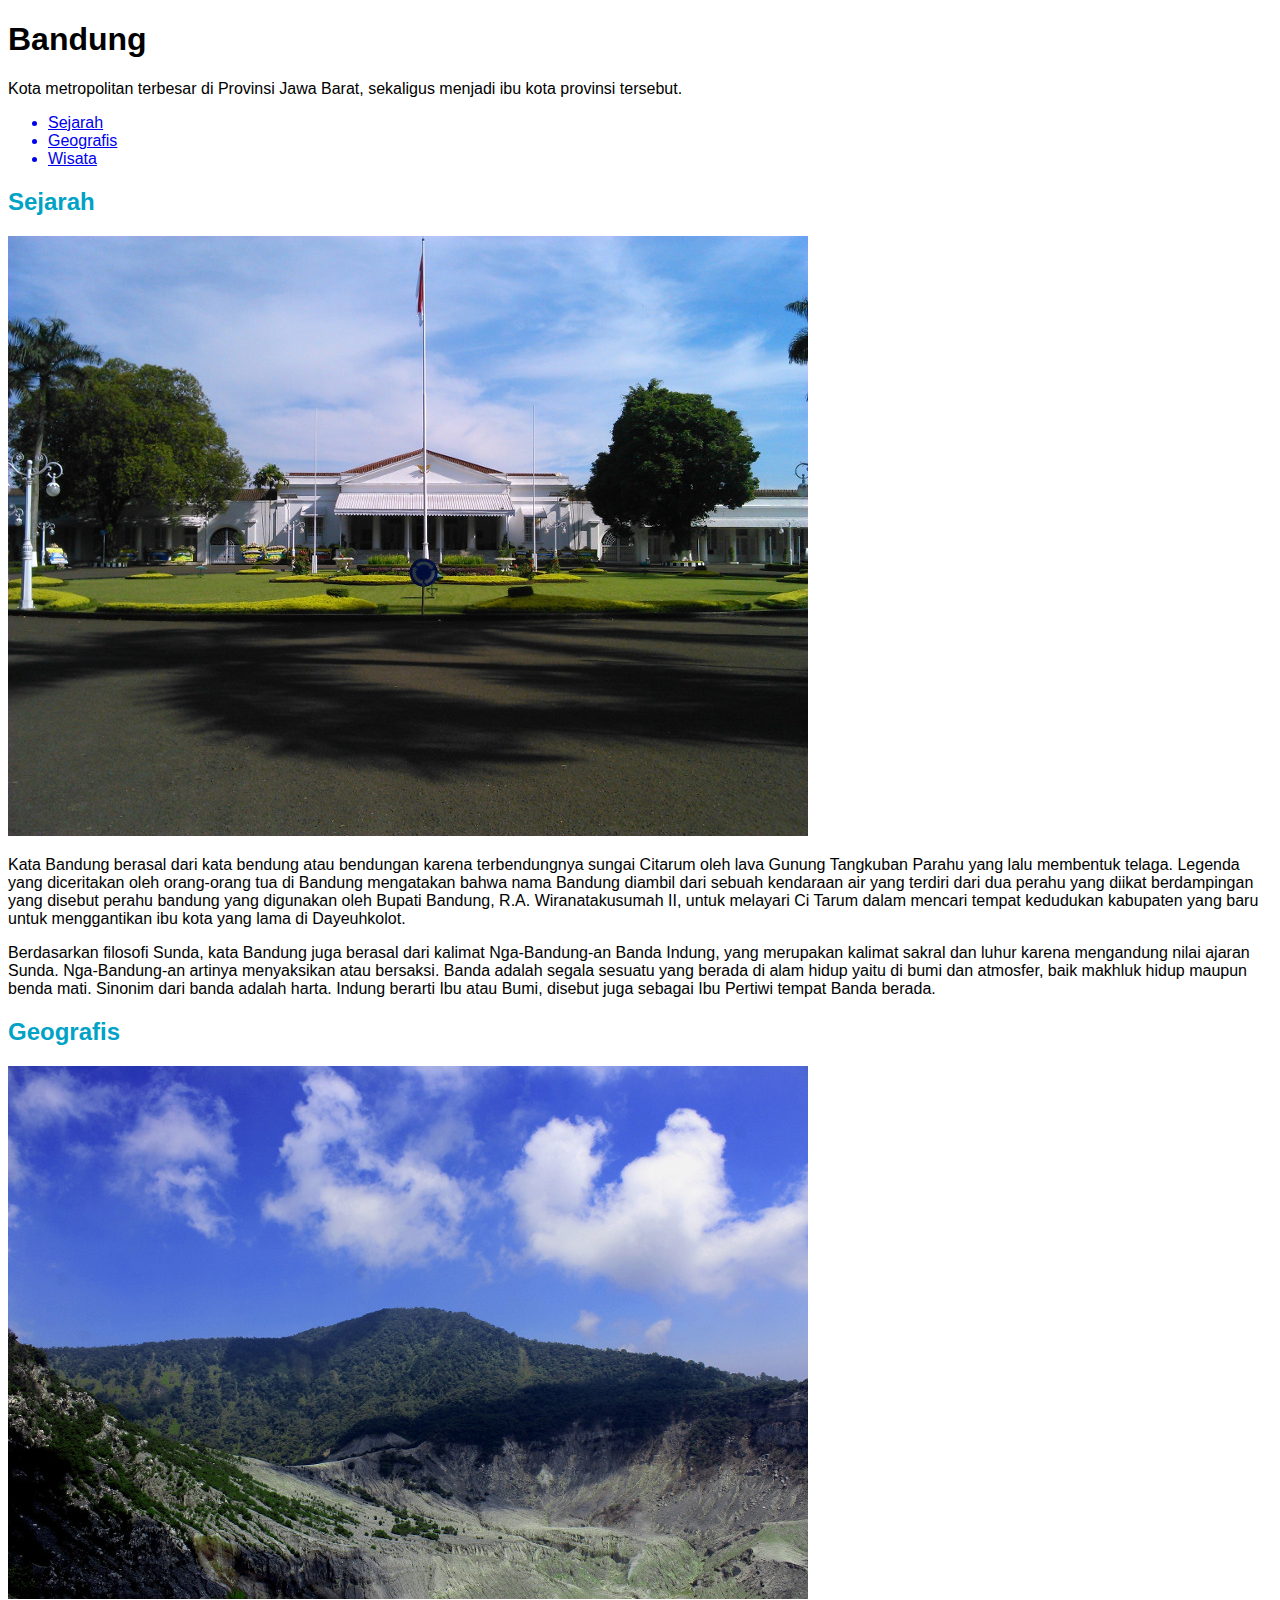
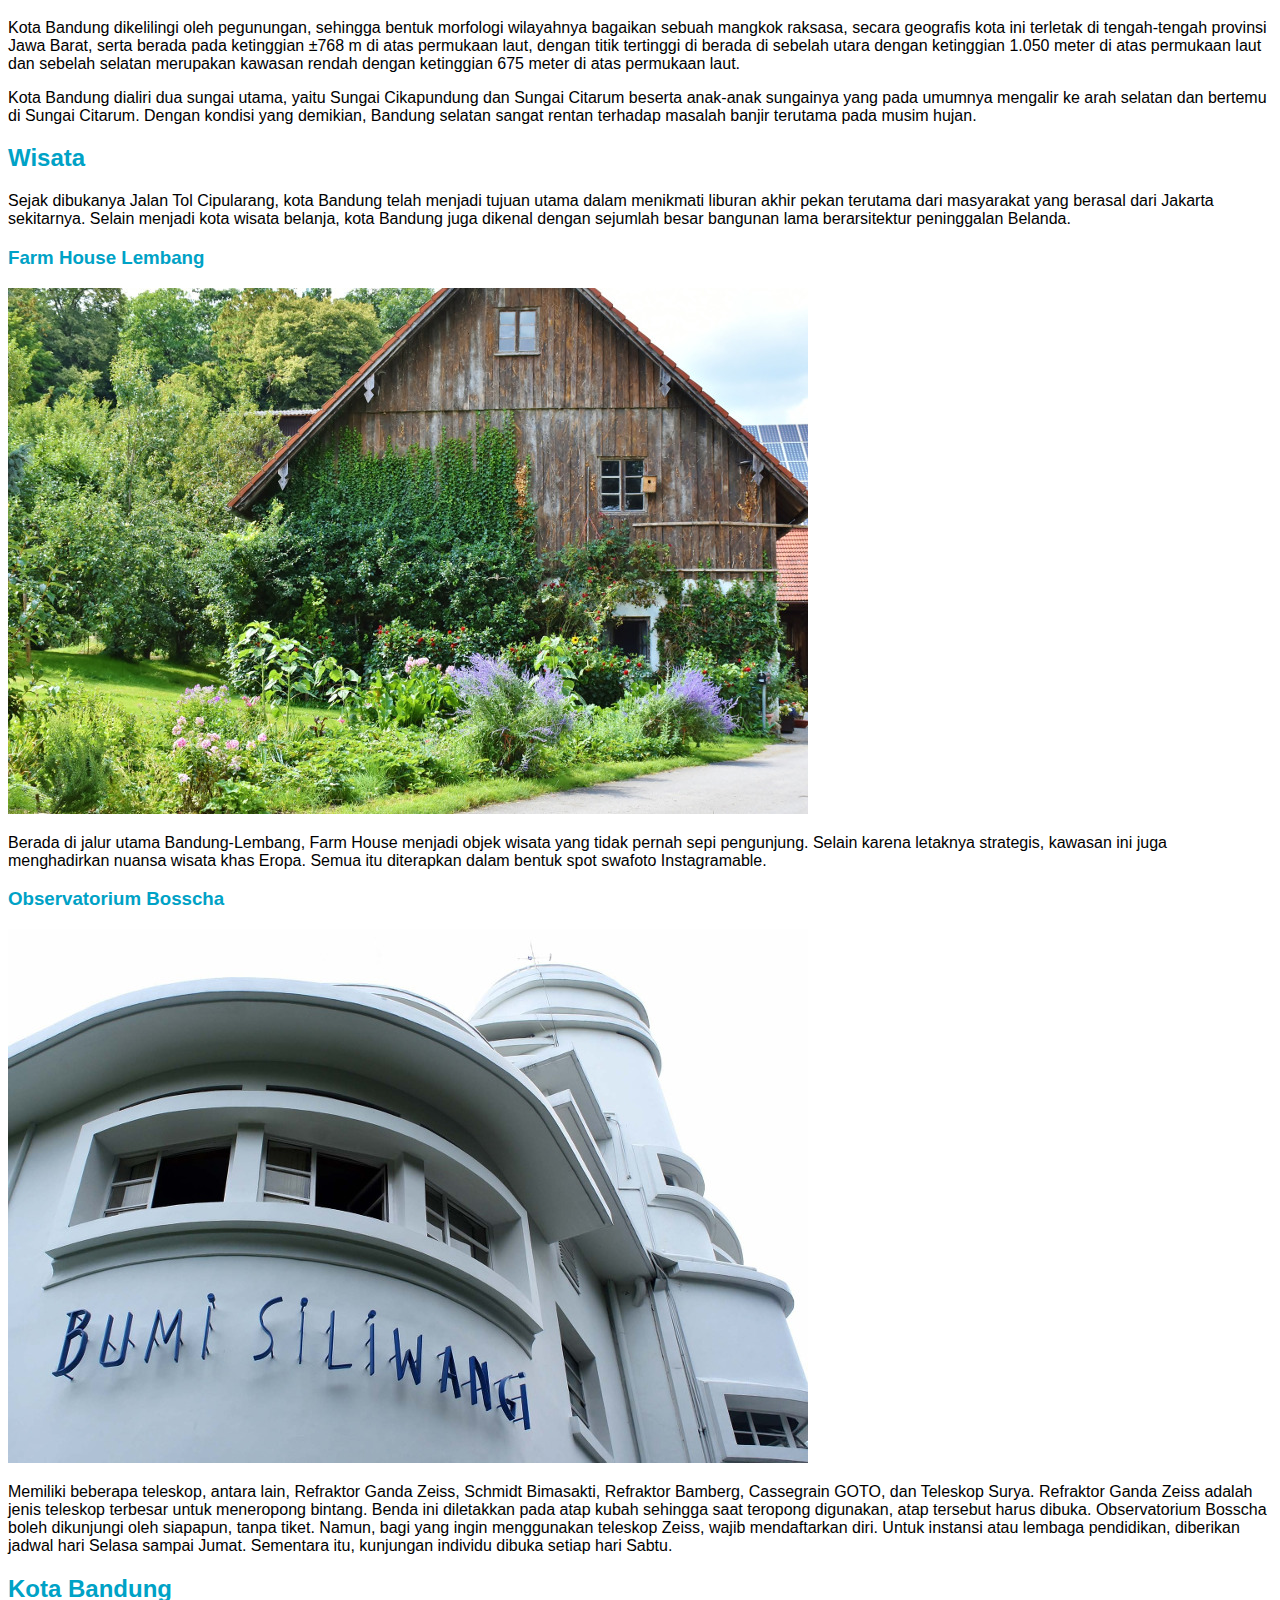
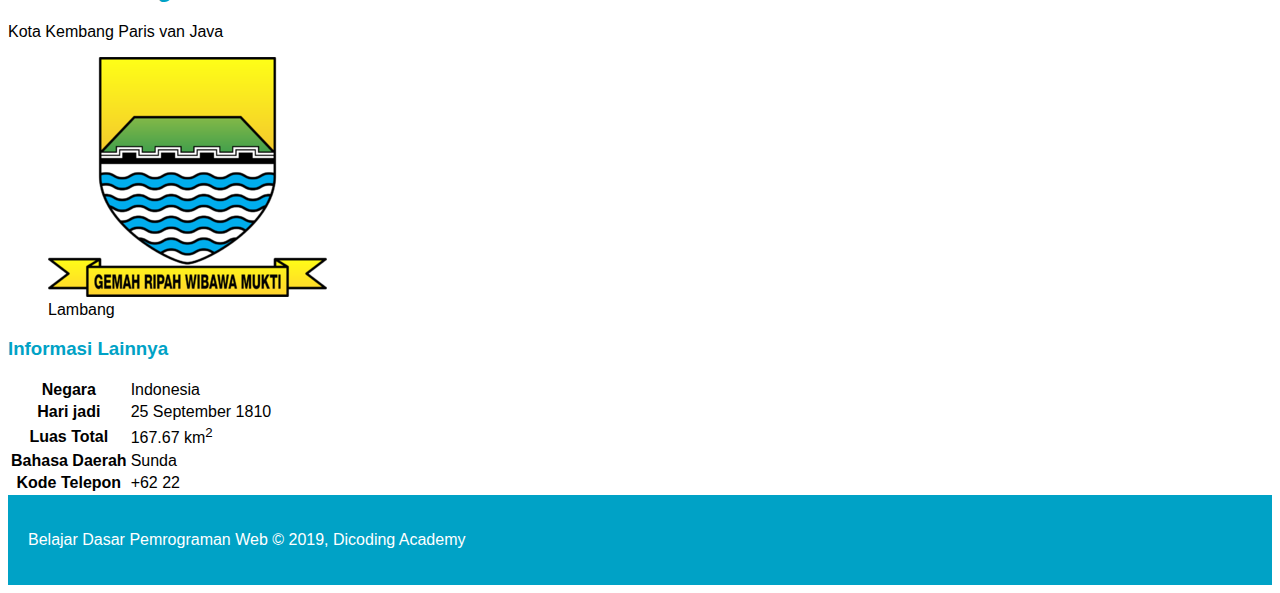
<file: Dicoding Indonesia/HTML/index.html>
<!DOCTYPE html>
<html lang="en">
  <head>
    <meta charset="UTF-8" />
    <meta name="viewport" content="width=device-width, initial-scale=1.0" />
    <title>Document</title>
    <link rel="stylesheet" href="assets/styles/style.css" />
  </head>
  <body>
    <header>
      <div class="jumbotron">
        <h1>Bandung</h1>
        <p>
          Kota metropolitan terbesar di Provinsi Jawa Barat, sekaligus menjadi
          ibu kota provinsi tersebut.
        </p>
      </div>
      <nav>
        <ul>
          <a href="#sejarah"><li>Sejarah</li></a>
          <a href="#geografis"><li>Geografis</li></a>
          <a href="#wisata"><li>Wisata</li></a>
        </ul>
      </nav>
    </header>
    <main>
      <div id="content">
        <article id="sejarah" class="card">
          <h2>Sejarah</h2>
          <img
            src="assets/image/history.jpg"
            class="featured-image"
            alt="Sejarah"
            srcset=""
          />
          <p>
            Kata Bandung berasal dari kata bendung atau bendungan karena
            terbendungnya sungai Citarum oleh lava Gunung Tangkuban Parahu yang
            lalu membentuk telaga. Legenda yang diceritakan oleh orang-orang tua
            di Bandung mengatakan bahwa nama Bandung diambil dari sebuah
            kendaraan air yang terdiri dari dua perahu yang diikat berdampingan
            yang disebut perahu bandung yang digunakan oleh Bupati Bandung, R.A.
            Wiranatakusumah II, untuk melayari Ci Tarum dalam mencari tempat
            kedudukan kabupaten yang baru untuk menggantikan ibu kota yang lama
            di Dayeuhkolot.
          </p>

          <p>
            Berdasarkan filosofi Sunda, kata Bandung juga berasal dari kalimat
            Nga-Bandung-an Banda Indung, yang merupakan kalimat sakral dan luhur
            karena mengandung nilai ajaran Sunda. Nga-Bandung-an artinya
            menyaksikan atau bersaksi. Banda adalah segala sesuatu yang berada
            di alam hidup yaitu di bumi dan atmosfer, baik makhluk hidup maupun
            benda mati. Sinonim dari banda adalah harta. Indung berarti Ibu atau
            Bumi, disebut juga sebagai Ibu Pertiwi tempat Banda berada.
          </p>
        </article>
        <article id="geografis" class="card">
          <h2>Geografis</h2>
          <img
            src="assets/image/geografis.jpg"
            class="featured-image"
            alt="Geografis"
            srcset=""
          />
          <p>
            Kota Bandung dikelilingi oleh pegunungan, sehingga bentuk morfologi
            wilayahnya bagaikan sebuah mangkok raksasa, secara geografis kota
            ini terletak di tengah-tengah provinsi Jawa Barat, serta berada pada
            ketinggian ±768 m di atas permukaan laut, dengan titik tertinggi di
            berada di sebelah utara dengan ketinggian 1.050 meter di atas
            permukaan laut dan sebelah selatan merupakan kawasan rendah dengan
            ketinggian 675 meter di atas permukaan laut.
          </p>

          <p>
            Kota Bandung dialiri dua sungai utama, yaitu Sungai Cikapundung dan
            Sungai Citarum beserta anak-anak sungainya yang pada umumnya
            mengalir ke arah selatan dan bertemu di Sungai Citarum. Dengan
            kondisi yang demikian, Bandung selatan sangat rentan terhadap
            masalah banjir terutama pada musim hujan.
          </p>
        </article>
        <article id="wisata" class="card">
          <h2>Wisata</h2>
          <p>
            Sejak dibukanya Jalan Tol Cipularang, kota Bandung telah menjadi
            tujuan utama dalam menikmati liburan akhir pekan terutama dari
            masyarakat yang berasal dari Jakarta sekitarnya. Selain menjadi kota
            wisata belanja, kota Bandung juga dikenal dengan sejumlah besar
            bangunan lama berarsitektur peninggalan Belanda.
          </p>
          <section>
            <h3 id="farm-house">Farm House Lembang</h3>
            <img
              src="assets/image/farm-house.jpg"
              class="featured-image"
              alt="farm-house"
              srcset=""
            />
            <p>
              Berada di jalur utama Bandung-Lembang, Farm House menjadi objek
              wisata yang tidak pernah sepi pengunjung. Selain karena letaknya
              strategis, kawasan ini juga menghadirkan nuansa wisata khas Eropa.
              Semua itu diterapkan dalam bentuk spot swafoto Instagramable.
            </p>
          </section>
          <section>
            <h3 id="bosscha">Observatorium Bosscha</h3>
            <img
              src="assets/image/bosscha.jpg"
              class="featured-image"
              alt="Bosscha"
              srcset=""
            />
            <p>
              Memiliki beberapa teleskop, antara lain, Refraktor Ganda Zeiss,
              Schmidt Bimasakti, Refraktor Bamberg, Cassegrain GOTO, dan
              Teleskop Surya. Refraktor Ganda Zeiss adalah jenis teleskop
              terbesar untuk meneropong bintang. Benda ini diletakkan pada atap
              kubah sehingga saat teropong digunakan, atap tersebut harus
              dibuka. Observatorium Bosscha boleh dikunjungi oleh siapapun,
              tanpa tiket. Namun, bagi yang ingin menggunakan teleskop Zeiss,
              wajib mendaftarkan diri. Untuk instansi atau lembaga pendidikan,
              diberikan jadwal hari Selasa sampai Jumat. Sementara itu,
              kunjungan individu dibuka setiap hari Sabtu.
            </p>
          </section>
        </article>
      </div>
      <aside>
        <article class="profile card">
          <header>
            <h2>Kota Bandung</h2>
            <p>Kota Kembang Paris van Java</p>
            <figure>
              <img src="assets/image/logo-bandung.png" alt="" />
              <figcaption>Lambang</figcaption>
            </figure>
          </header>
          <section>
            <h3>Informasi Lainnya</h3>
            <table>
              <tr>
                <th>Negara</th>
                <td>Indonesia</td>
              </tr>
              <tr>
                <th>Hari jadi</th>
                <td>25 September 1810</td>
              </tr>
              <tr>
                <th>Luas Total</th>
                <td>167.67 km<sup>2</sup></td>
              </tr>
              <tr>
                <th>Bahasa Daerah</th>
                <td>Sunda</td>
              </tr>
              <tr>
                <th>Kode Telepon</th>
                <td>+62 22</td>
              </tr>
            </table>
          </section>
        </article>
      </aside>
    </main>
    <footer>
      <p>Belajar Dasar Pemrograman Web &#169; 2019, Dicoding Academy</p>
    </footer>
  </body>
</html>
</file>
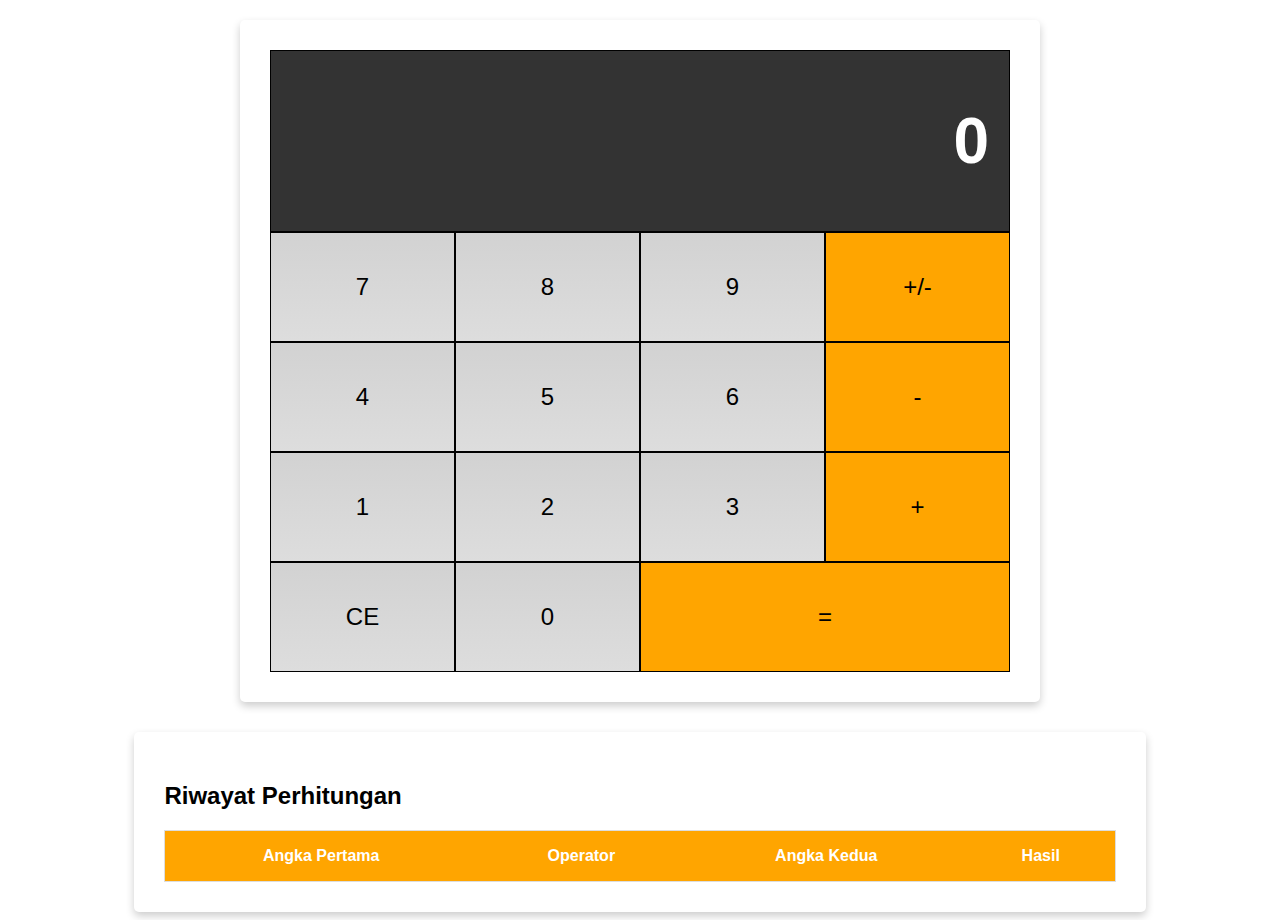
<file: Dicoding Indonesia/Web Calculator/index.html>
<!DOCTYPE html>
<html lang="en">
  <head>
    <meta charset="UTF-8" />
    <meta name="viewport" content="width=device-width, initial-scale=1.0" />
    <title>Web Calculator</title>
    <link rel="stylesheet" href="assets/styles/style.css" />
  </head>
  <body>
    <div class="flex-container-column card">
      <div class="display">
        <h1 id="displayNumber">0</h1>
      </div>
      <div class="flex-container-row">
        <div class="button">7</div>
        <div class="button">8</div>
        <div class="button">9</div>
        <div class="button negative">+/-</div>
      </div>
      <div class="flex-container-row">
        <div class="button">4</div>
        <div class="button">5</div>
        <div class="button">6</div>
        <div class="button operator">-</div>
      </div>
      <div class="flex-container-row">
        <div class="button">1</div>
        <div class="button">2</div>
        <div class="button">3</div>
        <div class="button operator">+</div>
      </div>
      <div class="flex-container-row">
        <div class="button clear">CE</div>
        <div class="button">0</div>
        <div class="button equals double">=</div>
      </div>
    </div>
    <div class="history card">
      <h2>Riwayat Perhitungan</h2>
      <table>
        <thead>
          <tr>
            <th>Angka Pertama</th>
            <th>Operator</th>
            <th>Angka Kedua</th>
            <th>Hasil</th>
          </tr>
        </thead>
        <tbody id="historyList"></tbody>
      </table>
    </div>

    <script src="assets/scripts/kalkulator.js"></script>
    <script src="assets/scripts/storage.js"></script>
  </body>
</html>
</file>
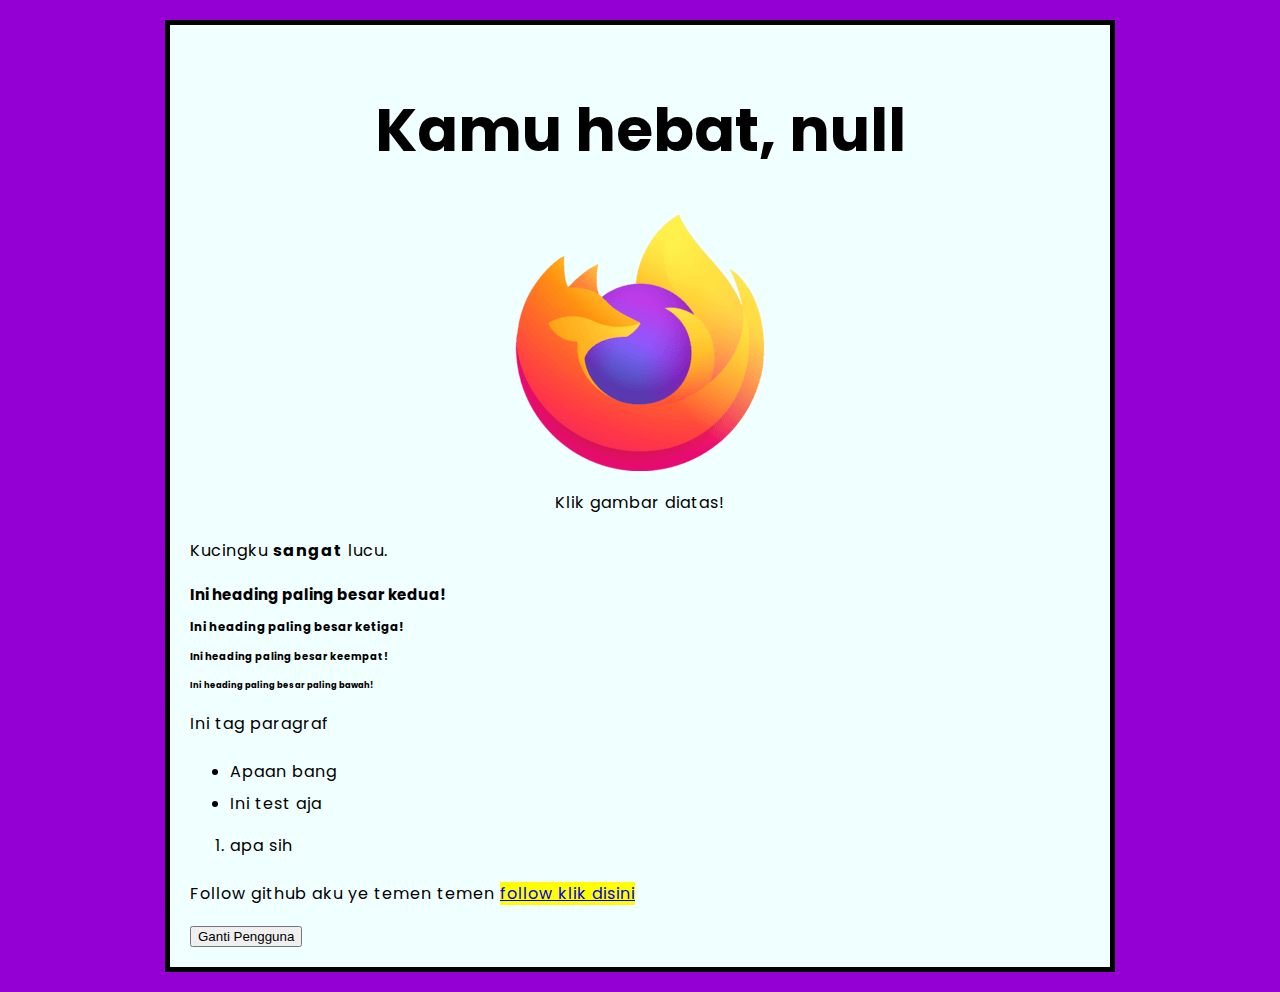
<file: mdn/projects/index.html>
<!-- doctype itu tidak terlalu penting & hanya berfungsi sebagai penanda bahwa html ini bekerja dengan baik -->
<!DOCTYPE html>
<!-- tag html membungkus semua nyaa -->
<html lang="en">
  <!-- tag head ini gak akan keliatan kecuali title. tempat masukin css js dan keyword -->
  <head>
    <!-- wajib pake UTF-8 ya. soalnya lengkap banget! -->
    <meta charset="UTF-8" />
    <meta name="viewport" content="width=device-width, initial-scale=1.0" />
    <!-- tag buat manggil css kamu -->
    <link href="https://fonts.googleapis.com/css2?family=Poppins:wght@600&display=swap" rel="stylesheet">
    <link rel="stylesheet" href="styles/style.css">
    <!-- judul web kamu -->
    <title>Introduction - Mozilla Developer Network</title>
  </head>
  <!-- body ini buat yang keliatan sama user. diisi konten konten -->
  <body">
    <h1>Kamu hebat</h1>
    <!-- tag image dan elemen kosong -->
    <img src="images/mozilla.png" alt="Gambar Mozilla" srcset="" />
    <p class="text-image">Klik gambar diatas!</p>
    <!-- tag p dan elemen bersarang -->
    <p class="kucing-orange">Kucingku <strong>sangat</strong> lucu.</p>
    <!-- tag H ini buat judul ye bro -->
    <h2>Ini heading paling besar kedua!</h2>
    <h3>Ini heading paling besar ketiga!</h3>
    <h4>Ini heading paling besar keempat!</h4>
    <h5>Ini heading paling besar paling bawah!</h5>
    <!-- tag p ini buat ngisi text yang normal. gak gede kek heading tadi lol. kecuali lu set size fontnya gede -->
    <p>Ini tag paragraf</p>
    <!-- kalau ul itu buat bikin list icon bullet gitu lho -->
    <ul>
      <li>Apaan bang</li>
      <li>Ini test aja</li>
    </ul>
    <!-- kalau ol itu buat bikin list nomor berurut ye -->
    <ol>
      <li>apa sih</li>
    </ol>
    <!-- oke kita masuk ke tag a atau link ye. a itu anchor -->
    <p>Follow github aku ye temen temen <a href="github.com/syauqi" target="_blank">follow klik disini</a></p>
    <button>Ganti Pengguna</button>
    <script src="scripts/main.js"></script>
  </body>
</html>
</file>
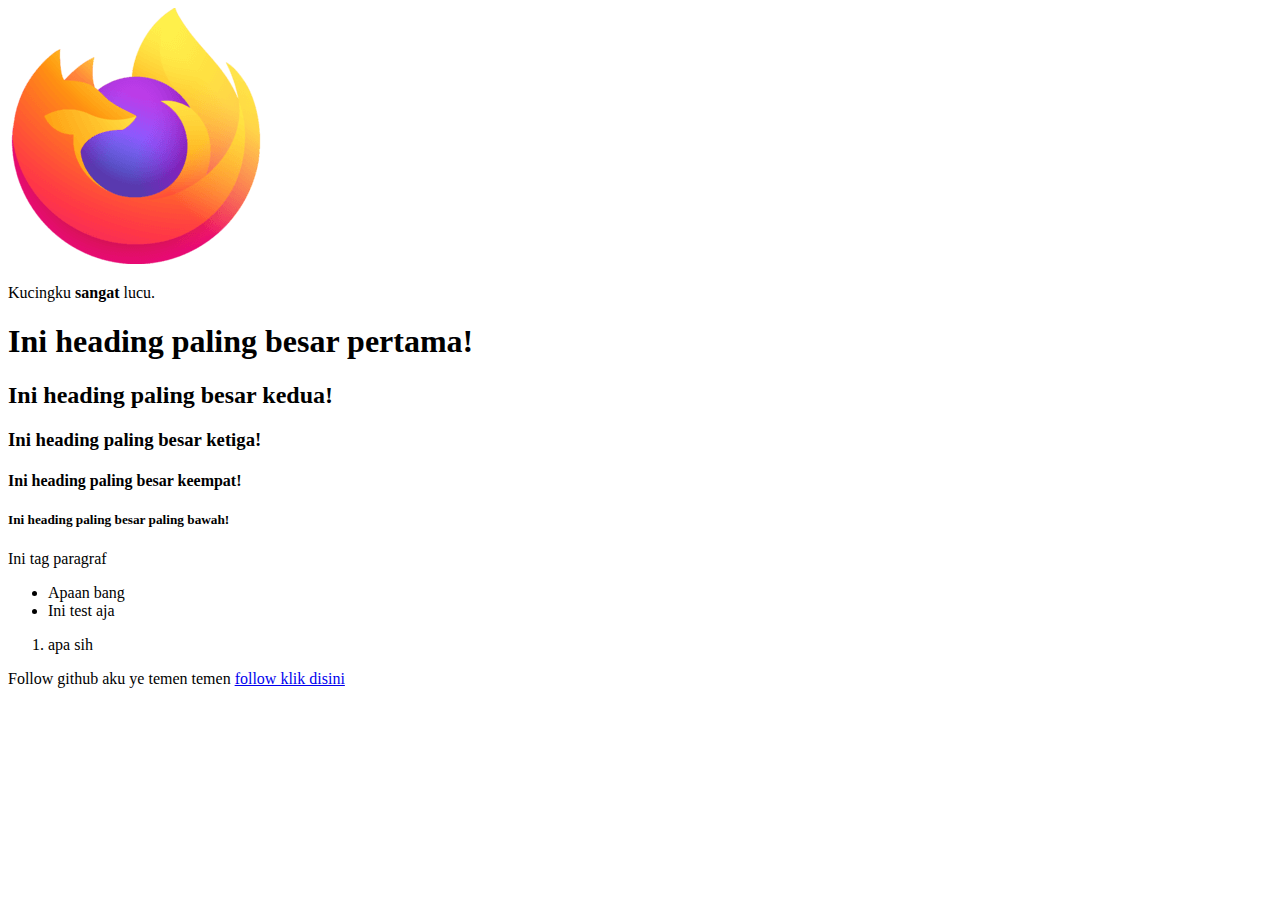
<file: Mozilla Developer Network/Mengelola File/index.html>
<!-- doctype itu tidak terlalu penting & hanya berfungsi sebagai penanda bahwa html ini bekerja dengan baik -->
<!DOCTYPE html>
<!-- tag html membungkus semua nyaa -->
<html lang="en">
  <!-- tag head ini gak akan keliatan kecuali title. tempat masukin css js dan keyword -->
  <head>
    <!-- wajib pake UTF-8 ya. soalnya lengkap banget! -->
    <meta charset="UTF-8" />
    <meta name="viewport" content="width=device-width, initial-scale=1.0" />
    <!-- judul web kamu -->
    <title>Struktur File - Mozilla Developer Network</title>
  </head>
  <!-- body ini buat yang keliatan sama user. diisi konten konten -->
  <body">
    <!-- tag image dan elemen kosong -->
    <img src="images/mozilla.png" alt="Gambar Mozilla" srcset="" />
    <!-- tag p dan elemen bersarang -->
    <p class="kucing-orange">Kucingku <strong>sangat</strong> lucu.</p>
    <!-- tag H ini buat judul ye bro -->
    <h1>Ini heading paling besar pertama!</h1>
    <h2>Ini heading paling besar kedua!</h2>
    <h3>Ini heading paling besar ketiga!</h3>
    <h4>Ini heading paling besar keempat!</h4>
    <h5>Ini heading paling besar paling bawah!</h5>
    <!-- tag p ini buat ngisi text yang normal. gak gede kek heading tadi lol. kecuali lu set size fontnya gede -->
    <p>Ini tag paragraf</p>
    <!-- kalau ul itu buat bikin list icon bullet gitu lho -->
    <ul>
      <li>Apaan bang</li>
      <li>Ini test aja</li>
    </ul>
    <!-- kalau ol itu buat bikin list nomor berurut ye -->
    <ol>
      <li>apa sih</li>
    </ol>
    <!-- oke kita masuk ke tag a atau link ye. a itu anchor -->
    Follow github aku ye temen temen <a href="github.com/syauqi">follow klik disini</a>
  </body>
</html>
</file>
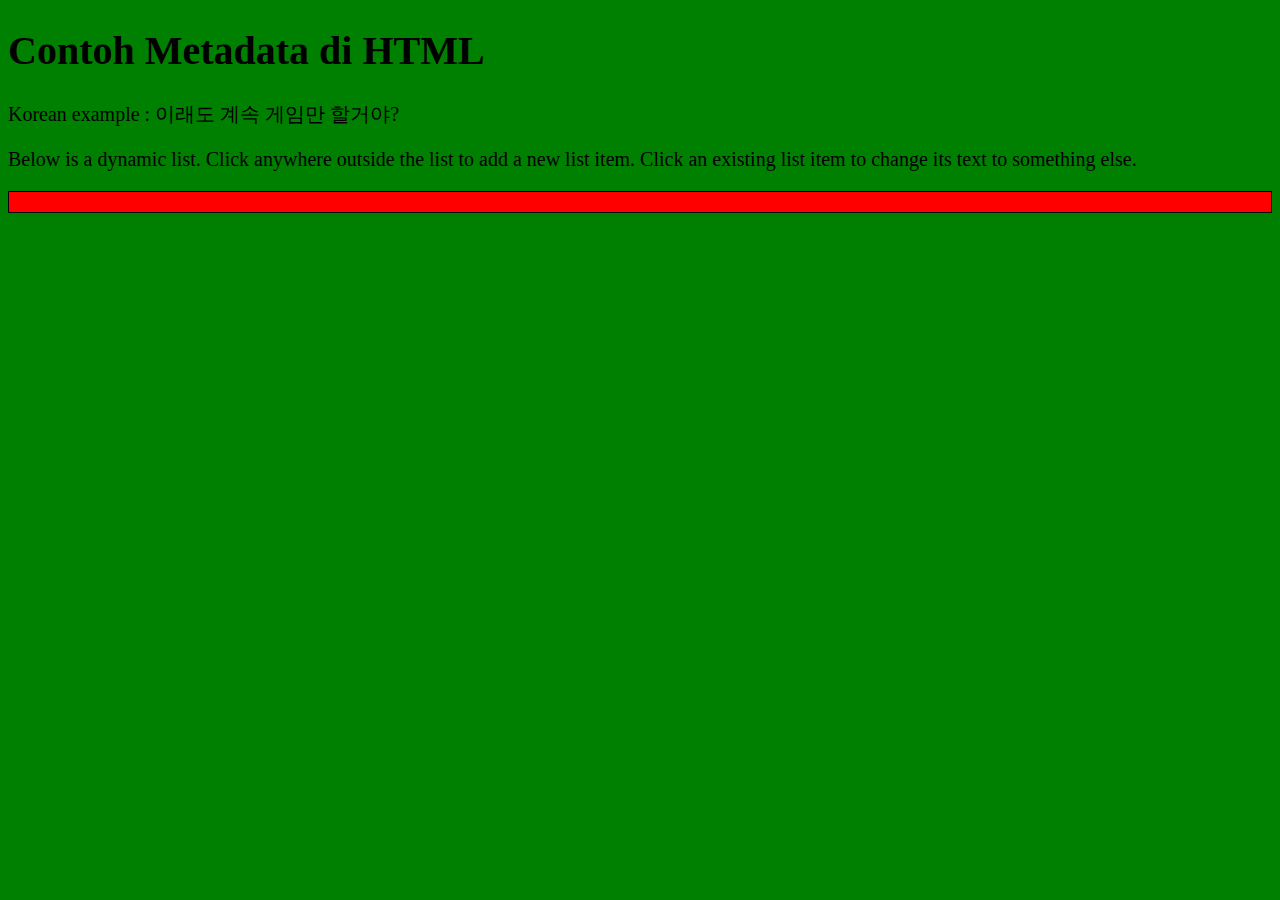
<file: Mozilla Developer Network/Metadata in HTML/index.html>
<!DOCTYPE html>
<!-- seperti biasa doctype ini gak terlalu ketauan fungsinya, tapi kalau ada
pasti html kamu gak akan ada masalah deh. memberi informasi ttg ver html yang dipakai. -->
<html lang="id">
  <!-- nah lang ini language yang artinya bahasa. penting buat set bahasanya menurut 
  bahasa yang dipakai di web kalian
  berpengaruh juga ke SEO -->
  <head>
    <meta charset="UTF-8" />
    <!-- utf-8 ini penting, karena utf-8 ini mencakup semua bahasa manusia. coba deh kamu gak pake utf 8.
    pake huruf korea, pasti error -->
    <meta name="author" content="Syauqi Zaidan Khairan Khalaf" />
    <!-- author ini buat memberi informasi siapa penulis dan pembuat web -->
    <meta name="description" content="Ini website buatan uqy ganteng maximal" />
    <!-- nah ini buat nanti di google ada description nya. penting buat SEO -->
    <link rel="stylesheet" href="styles/style.css" />
    <!-- ini buat menghubungkan style ke css -->
    <meta name="viewport" content="width=device-width, initial-scale=1.0" />
    <!-- ini berfungsi untuk membuat konten menjadi responsif lalu agar besar web menyeseuakan layar
    device. -->
    <title>Metadata in HTML</title>
  </head>
  <body>
    <h1>Contoh Metadata di HTML</h1>
    <p>Korean example : 이래도 계속 게임만 할거야?</p>
    <script src="scripts/main.js" defer></script>
    <!-- kenapa pake defer? buat instruksiin agar si script js ini di load scr bersamaan sama si html -->
  </body>
</html>
</file>
<file: Dicoding Indonesia/HTML/assets/styles/style.css>
body {
  font-family: sans-serif;
}

h2 {
  color: #00a2c6;
}

h3 {
  color: #00a2c6;
}

footer {
  padding: 20px;
  color: white;
  background-color: #00a2c6;
}
</file>
<file: Dicoding Indonesia/Web Calculator/assets/styles/style.css>
* {
  box-sizing: border-box;
}
body {
  font-family: sans-serif;
}
.flex-container-column {
  display: flex;
  /* properti pendukung */
  flex-direction: column;
  max-width: 800px;
  margin: 0 auto;
  text-align: right;
}
.flex-container-row {
  display: flex;
}
.button {
  flex-basis: 25%;
  /* properti pendukung */
  font-size: 1.5em;
  text-align: center;
  padding: 40px;
  border: 1px solid black;
  background: -webkit-linear-gradient(top, #d2d2d2, #ddd);
  cursor: pointer;
}
.double {
  flex-basis: 50%;
}
.display {
  color: white;
  width: 100%;
  padding: 10px 20px;
  background-color: #333333;
  border: 1px solid black;
  font-size: 2em;
}
.operator,
.negative,
.equals {
  background: orange;
}
.card {
  box-shadow: 0 4px 8px 0 rgba(0, 0, 0, 0.2);
  border-radius: 5px;
  padding: 30px;
  margin-top: 20px;
}
.button:hover {
  font-weight: bold;
}
.history {
  width: 80%;
  margin: 30px auto 0 auto;
  overflow: scroll;
}
table {
  border-collapse: collapse;
  border-spacing: 0;
  width: 100%;
  border: 1px solid #ddd;
}
th,
td {
  text-align: center;
  padding: 16px;
}
th {
  background-color: orange;
  color: white;
}
tr:nth-child(even) {
  background-color: #d2d2d2;
}
@media screen and (max-width: 513px) {
  .button {
    padding: 10px;
  }
  .history {
    width: 100%;
  }
}
</file>
<file: mdn/projects/styles/style.css>
html {
  font-size: 10px;
  font-family: "Poppins", sans-serif;
  background-color: darkviolet;
}
body {
  /* mengatur besarnya body */
  width: 900px;
  /* 20 px itu buat atas bawah, auto itu kiri kanan. kalau dikasih auto,nanti mereka ngasih adil alias tengah */
  margin: 20px auto;
  /* buat ganti background-color */
  background-color: azure;
  /* padding itu buat ngatur besar nya konten */
  padding: 20px 20px 20px 20px;
  /* ini buat border y */
  border: 5px solid black;
}
/* disebut rule */
/* p itu selector */
h1 {
  font-size: 60px;
  text-align: center;
}
p,
li {
  font-size: 16px;
  line-height: 2;
  letter-spacing: 1px;
}
/* contoh diatas merupakan element selector */
#id-ku {
  /* ini namanya id selector */
}
.class-ku {
  /* ini namanya class selector */
}
input[type="text"] {
  width: 150px;
  display: block;
  margin-bottom: 10px;
  background-color: yellow;
}
input[type="button"] {
  width: 120px;
  margin-left: 35px;
  display: block;
}
/* contoh diatas namanya atributte selector */
a:hover {
  color: red;
}
a[target] {
  background-color: yellow;
}
img {
  margin: 0 auto;
  display: block;
}
.text-image {
  text-align: center;
}
</file>
<file: Mozilla Developer Network/Metadata in HTML/styles/style.css>
html {
    background-color: green;
    font-size: 20px;
  }
  
  ul {
    background: red;
    padding: 10px;
    border: 1px solid black;
  }
  
  li {
    margin-left: 20px;
  }
</file>
